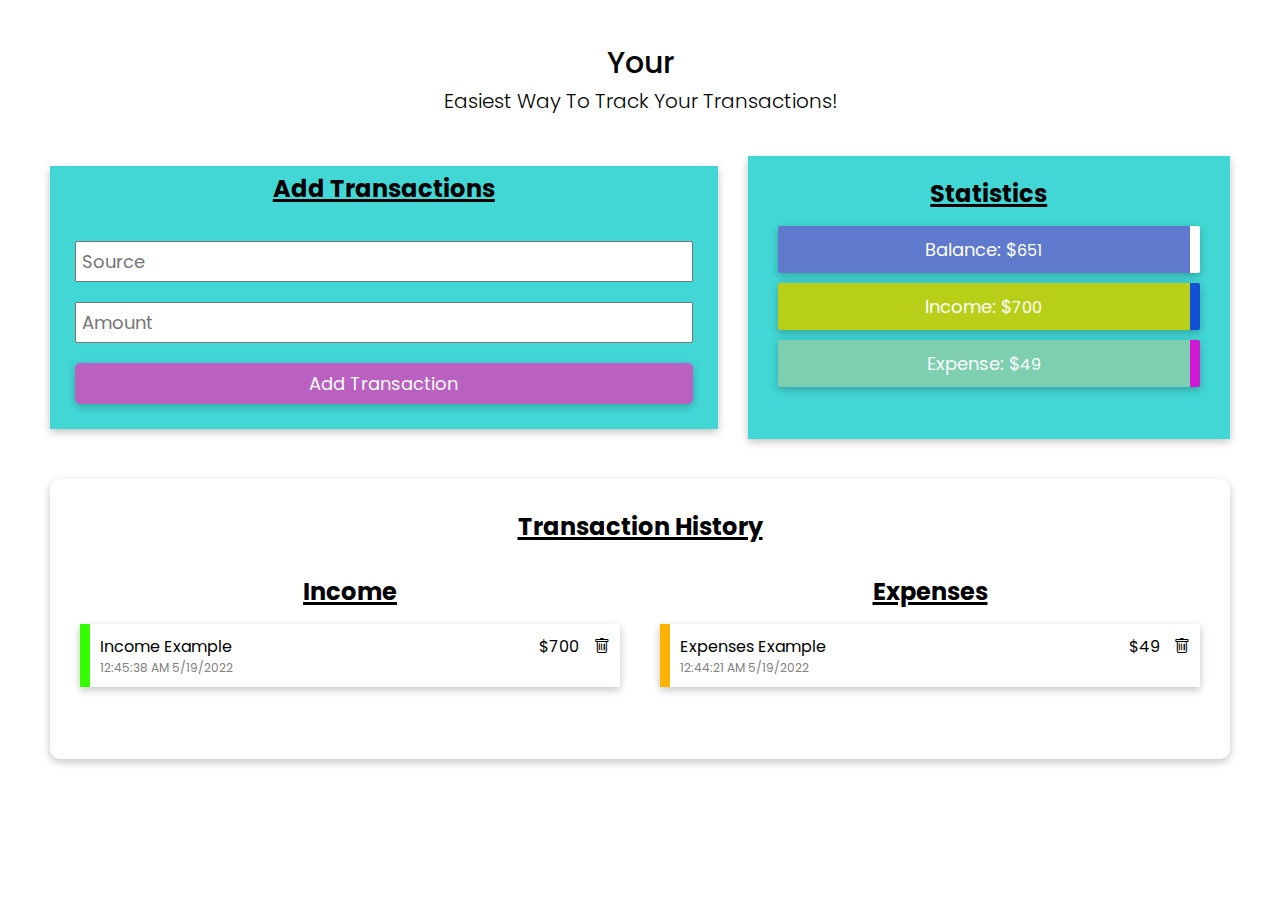
<file: Budget_tracker_js/index.html>
<!DOCTYPE html>
<html lang="en">
<head>
    <meta charset="UTF-8">
    <meta http-equiv="X-UA-Compatible" content="IE=edge">
    <meta name="viewport" content="width=device-width, initial-scale=1.0">
    <title>Track Your Transactions!</title>
   
    <link rel="stylesheet" href="./style.css">
</head>
<body>
    <main>
        <div class="outer-wrap">
            <div class="inner-wrap">
                <section class="heading">
                    <p class="title">Your</p>
                    <p class="subtitle">Easiest Way To Track Your Transactions!</p>       
                </section>
                <section class="tnx-control">
                    <div class="actions">
                        <h3>Add Transactions</h3>
                        <form class="add">
                            <input type="text" name="source" placeholder="Source" autocomplete="off">
                            <input type="number" name="amount" placeholder="Amount" autocomplete="off">
                            <input type="submit" value="Add Transaction">
                        </form>      
                    </div>
                    <div class="stats">
                        <h3>Statistics</h3>
                        <p class="balance">
                            Balance: $<span id="balance">651</span>
                        </p> 
                        <p class="income">
                            Income: $<span id="income">700</span>
                        </p>
                        <p class="expense">
                            Expense: $<span id="expense">49</span>
                        </p>           
                    </div>
                </section>
                <section class="tnx-history">
                   
                    <h3>Transaction History</h3>
                    <div class="records">

                        <div class="income">
                            <h3>Income</h3>
                            <ul class="income-list">
                                <li data-id="">
                                    <p>
                                        <span>Income Example</span>
                                        <span id="time">12:45:38 AM 5/19/2022</span>
                                    </p>
                                    <span>$700</span>
                                    <i class="bi bi-trash delete"></i>
                                </li>
                            </ul>
                        </div>
                        <div class="expense">
                            <h3>Expenses</h3>
                            <ul class="expense-list">
                                <li data-id="">
                                    <p>
                                        <span>Expenses Example</span>
                                        <span id="time">12:44:21 AM 5/19/2022</span>
                                    </p>
                                    <span>$49</span>
                                    <i class="bi bi-trash delete"></i>
                                </li>
                            </ul>
                        </div>

                        
                    </div>
                    
                </section>
            </div>
        </div>          
    </main>
   
    <script src="./index.js"></script>

</body>
</html>
</file>
<file: Budget_tracker_js/style.css>
@import url('https://fonts.googleapis.com/css2?family=Parkinsans:wght@300..800&family=Poppins:ital,wght@0,100;0,200;0,300;0,400;0,500;0,600;0,700;0,800;0,900;1,100;1,200;1,300;1,400;1,500;1,600;1,700;1,800;1,900&display=swap');
@import url("https://cdn.jsdelivr.net/npm/bootstrap-icons@1.11.3/font/bootstrap-icons.min.css");

:root{
    --box-shadow: rgba(0, 0, 0, 0.24) 0px 3px 8px;

}

* {
    margin: 0;
    padding: 0;
    box-sizing: border-box;
    font-size: 16px;
    font-family: 'poppins', sans-serif;
    text-decoration: none;
    list-style: none;
}

h3{
    text-align: center;
    margin-bottom: 15px;
    text-decoration: underline solid black 3px;
    font-size: 24px;
}

.outer-wrap{
    width: 100%;
    min-height: 100vh;
    background-color: white;
    padding: 30px;
}

.inner-wrap{
    max-width: 1200px;
    margin: auto;
}

.heading{
    margin: 10px auto 40px auto;
}
.heading .title{
    font-size: 30px;
    color: black;
    font-weight: 500;
    text-align: center;
}
.heading .subtitle{
    font-size: 20px;
    color: black;
    font-weight: 300;
    text-align: center;
}

.tnx-control{
    display: flex;
    justify-content: space-around;
    flex-wrap: wrap;
    gap: 10px;
    margin: 30px auto;
}

.actions, .stats{
    flex-grow: 1;
    background-color: rgb(66, 215, 213);
    padding: 20px;
    box-shadow: var(--box-shadow);
    margin: 0px 10px;
}

.actions, .add{
    display: flex;
    flex-direction: column;
    margin: 10px;
}

.actions, .add input{
    font-size: 18px;
    padding: 5px;
    margin: 10px;
}

.add input[type="submit"]{
    padding: 7px 15px;
    border-radius: 5px;
    border: 0px;
    background-color: rgb(185, 96, 193);
    color: rgb(253, 253, 253);
    cursor: pointer;
    box-shadow: var(--box-shadow);
}

.stats p{
    background-color: white;
    margin: 10px;
    padding: 10px 20px;
    box-shadow: var(--box-shadow);
    font-size: 18px;
    border-radius: 2px;
    text-align: center;
}

.stats p.balance{
   background-color: rgb(95, 122, 204); 
   border-right: 10px solid rgb(255, 255, 255);
   color: white;
}
.stats p.income{
    background-color: rgb(183, 207, 25); 
    border-right: 10px solid rgb(19, 80, 212);
    color: white;
 }
 .stats p.expense{
    background-color: rgb(126, 207, 175); 
    border-right:  10px solid rgb(208, 24, 211);
    color: white;
 }

 .tnx-history{
    margin: 40px 10px;
    background-color: white;
    border-radius: 10px;
    padding: 30px 0px;
    box-shadow: var(--box-shadow);
 }

 .records{
    display: flex;
    justify-content: space-around;
    flex-wrap: wrap;
    gap: 20px;
    margin: 20px;
 }

 .records div{
    flex-grow: 1;
    padding: 10px;
 }

 .records li{
    display: flex;
    justify-content: space-between;
    background-color: white;
    padding: 10px;
    margin: 12px 0px;
    min-width: 250px;
    box-shadow: var(--box-shadow);
 }

 .records .income li{
    border-left: 10px solid rgb(51, 255, 0);
 }
 
 .records .expense li{
    border-left: 10px solid rgb(255, 179, 0);
 }
 
 .records li p:first-child{
    flex-grow: 1;
    display: flex;
    flex-direction: column;
 }

 .records span#time{
    color: gray;
    font-size: 12px;
 }

 .records i.delete{
    margin-left: 15px;
    color: black;
    cursor: pointer;
 }
 .records i.delete:hover{
    color: red;
 }
</file>
